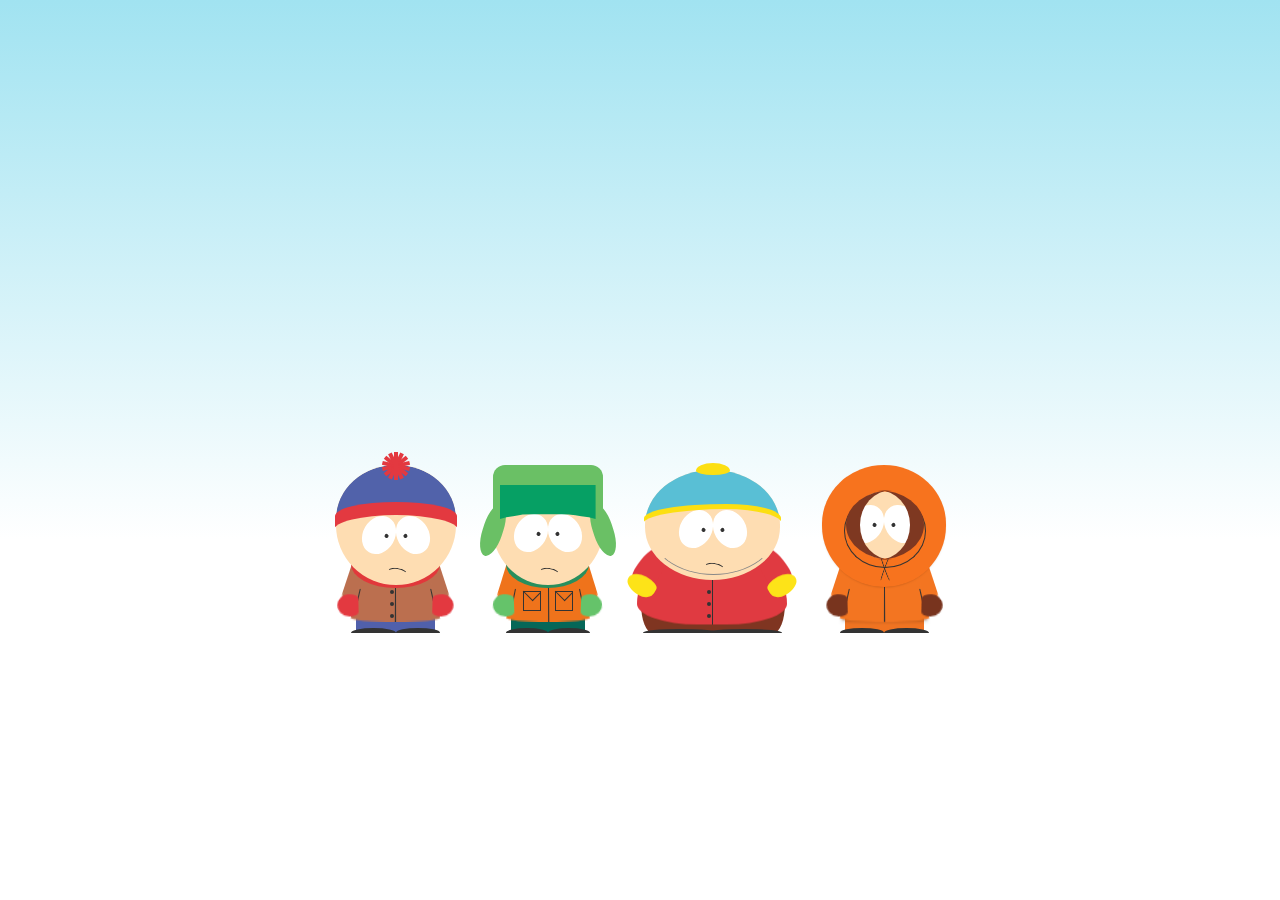
<file: South Park in Pure CSS_files/NRmRXj.html>
<!DOCTYPE html>
<!-- saved from url=(0047)https://s.codepen.io/rachel_web/fullpage/NRmRXj -->
<html lang="en"><head><meta http-equiv="Content-Type" content="text/html; charset=UTF-8">

  
  <link rel="shortcut icon" type="image/x-icon" href="https://static.codepen.io/assets/favicon/favicon-8ea04875e70c4b0bb41da869e81236e54394d63638a1ef12fa558a4a835f1164.ico">
  <link rel="mask-icon" type="" href="https://static.codepen.io/assets/favicon/logo-pin-f2d2b6d2c61838f7e76325261b7195c27224080bc099486ddd6dccb469b8e8e6.svg" color="#111">
  <title>CodePen - South Park in Pure CSS</title>
  <link href="./css(1)" rel="stylesheet">
  
  
  
      <style>
      html {
  height: 100%;
  width: 100%;
  overflow: hidden;
}

body {
  overflow: hidden;
  background-color: #A1E3F1;
  background-image: linear-gradient(to bottom, #A1E3F1 0%, #ffffff 60%);
}
body .container {
  position: absolute;
  padding: 0;
  top: calc(50% - (30px / 2));
  left: calc(50% - (660px / 2));
}
body .container :before, body .container :after {
  position: absolute;
  content: "";
  width: 0;
  height: 0;
}
body .container .boys-container {
  min-width: 660px;
  height: 210px;
  margin: 0 auto;
}
body .container .boys-container .kenny, body .container .boys-container .stan, body .container .boys-container .kyle, body .container .boys-container .cartman {
  position: absolute;
}
body .container .boys-container .kenny *, body .container .boys-container .stan *, body .container .boys-container .kyle *, body .container .boys-container .cartman * {
  position: absolute;
}

.container .eye {
  left: calc(50% - 33px);
  top: 50px;
  height: 40px;
  width: 32px;
  background: #FFFFFF;
  border-radius: 50%;
}
.container .eye:before {
  top: 15px;
  height: 4px;
  width: 4px;
  border-radius: 50%;
  background: #333333;
}
.container .eye.left {
  margin-right: 34px;
  -webkit-transform: rotate(30deg);
          transform: rotate(30deg);
}
.container .eye.left:before {
  right: 7px;
}
.container .eye.right {
  margin-left: 34px;
  -webkit-transform: rotate(-30deg);
          transform: rotate(-30deg);
}
.container .eye.right:before {
  left: 7px;
}

.container .mouth {
  left: calc(50% - 10px);
  bottom: 5px;
  height: 10px;
  width: 20px;
  border: 1px solid transparent;
  border-top: 1px solid #333333;
  border-radius: 50%;
  -webkit-transform: rotate(8deg);
          transform: rotate(8deg);
}

.container .body {
  top: 35px;
  left: 18%;
  width: 64%;
  -webkit-perspective: 60px;
          perspective: 60px;
  -webkit-perspective-origin: 50% 50%;
          perspective-origin: 50% 50%;
  z-index: 7;
}
.container .body .scarf {
  left: -8%;
  top: 0;
  height: 28px;
  width: 116%;
  background: #E1383B;
  border-radius: 50% 50% 50% 50% / 0 0 85% 85%;
}
.container .body .inner {
  left: 0;
  height: 54px;
  width: 100%;
  background: #BB6F4F;
  -webkit-transform: rotateX(20deg);
          transform: rotateX(20deg);
  border-radius: 10% 10% 50% 50% / 0 0 5% 5%;
}
.container .body .inner:before {
  left: 50%;
  height: 100%;
  width: 10px;
  border-left: 1px solid #333333;
}
.container .body .arm {
  height: 38px;
  width: 14px;
  background: #BB6F4F;
  -webkit-transform: rotateX(25deg);
          transform: rotateX(25deg);
}
.container .body .arm:before {
  bottom: 0;
  height: 10px;
  width: 10px;
}
.container .body .arm .hand {
  bottom: -11px;
  height: 18px;
  width: 18px;
  background: #E33940;
}
.container .body .arm.left {
  left: -10px;
  border-radius: 0 0 30% 50% / 0 0 10% 20%;
}
.container .body .arm.left:before {
  right: -2px;
  border-right: 1px solid #333333;
}
.container .body .arm.left .hand {
  left: -1px;
  -webkit-transform: rotateX(-30deg) skewX(14deg);
          transform: rotateX(-30deg) skewX(14deg);
  border-radius: 50% 50% 40% 60% / 50% 20% 20% 50%;
}
.container .body .arm.right {
  right: -10px;
  border-radius: 0 0 50% 30% / 0 0 20% 10%;
}
.container .body .arm.right:before {
  left: -2px;
  border-left: 1px solid #333333;
}
.container .body .arm.right .hand {
  right: -1px;
  -webkit-transform: rotateX(-30deg) skewX(-14deg);
          transform: rotateX(-30deg) skewX(-14deg);
  border-radius: 50% 50% 60% 40% / 20% 50% 50% 20%;
}

.container .buttons {
  top: 77px;
  left: calc(50% - 6px);
  height: 4px;
  width: 4px;
  background: #333333;
  border-radius: 50%;
  z-index: 12;
}
.container .buttons:before, .container .buttons:after {
  height: 100%;
  width: 100%;
  border-radius: inherit;
  background: inherit;
}
.container .buttons:before {
  top: -12px;
}
.container .buttons:after {
  bottom: -12px;
}

.container .legs {
  left: 17%;
  bottom: 12px;
  width: 66%;
  height: 20px;
  background: #5060AB;
}
.container .legs .foot {
  bottom: 0;
  width: calc(50% + 5px);
  height: 5px;
  background: #333333;
  border-radius: 50% 50% 0 0 / 95% 95% 0 0;
}
.container .legs .foot.left {
  left: -5px;
}
.container .legs .foot.right {
  right: -5px;
}

.stan {
  left: calc(13% - (120px / 2));
  height: 120px;
  width: 120px;
  margin-top: 90px;
}
.stan .head {
  top: -60px;
  left: calc(50% - (120px / 2));
  width: 120px;
  height: 120px;
  background-color: #FEDDB2;
  border-radius: 50% 50% 50% 50% / 45% 45% 50% 50%;
  overflow: hidden;
  z-index: 8;
}
.stan .head:before {
  top: 0;
  border-top: 46px solid #5162AA;
  height: 70px;
  width: 100%;
  border-radius: inherit;
}
.stan .hat {
  top: -10px;
  left: -2px;
  width: 124px;
  height: 150px;
  box-shadow: 0 -14px 0 -1px #E33940;
  border-radius: 50% 50% 0 0 / 10% 10% 0 0;
  z-index: 9;
}
.stan .bobble {
  top: -73px;
  left: calc(50% - 14px);
  height: 28px;
  width: 28px;
  z-index: 9;
}
.stan .bobble span {
  left: calc(50% - 2px);
  height: 100%;
  width: 4px;
  background: #E33940;
}
.stan .bobble span:nth-of-type(1) {
  -webkit-transform: rotate(25.7142857143deg);
          transform: rotate(25.7142857143deg);
}
.stan .bobble span:nth-of-type(2) {
  -webkit-transform: rotate(51.4285714286deg);
          transform: rotate(51.4285714286deg);
}
.stan .bobble span:nth-of-type(3) {
  -webkit-transform: rotate(77.1428571429deg);
          transform: rotate(77.1428571429deg);
}
.stan .bobble span:nth-of-type(4) {
  -webkit-transform: rotate(102.8571428571deg);
          transform: rotate(102.8571428571deg);
}
.stan .bobble span:nth-of-type(5) {
  -webkit-transform: rotate(128.5714285714deg);
          transform: rotate(128.5714285714deg);
}
.stan .bobble span:nth-of-type(6) {
  -webkit-transform: rotate(154.2857142857deg);
          transform: rotate(154.2857142857deg);
}
.stan .bobble span:nth-of-type(7) {
  -webkit-transform: rotate(180deg);
          transform: rotate(180deg);
}

.kyle {
  left: calc(36% - (112px / 2));
  height: 120px;
  width: 112px;
  margin-top: 90px;
}
.kyle .head {
  top: -60px;
  left: calc(50% - (112px / 2));
  width: 112px;
  height: 120px;
  background-color: #FEDDB2;
  border-radius: 50%;
  overflow: hidden;
  z-index: 8;
}
.kyle .head .eye {
  top: 48px;
}
.kyle .hat {
  top: -60px;
  left: calc(50% - 55px);
  width: 110px;
  height: 45px;
  background: #6AC065;
  border-radius: 12px 12px 0 0;
  z-index: 9;
}
.kyle .hat span {
  top: 20px;
  left: calc(50% - 48px);
  background: #06A064;
  width: 96px;
  height: 34px;
  -webkit-clip-path: polygon(0% 0%, 100% 0%, 100% 100%, 93% 95%, 85% 92%, 79% 89%, 72% 87%, 65% 86%, 35% 86%, 24% 87%, 20% 89%, 14% 92%, 7% 95%, 0% 100%);
          clip-path: polygon(0% 0%, 100% 0%, 100% 100%, 93% 95%, 85% 92%, 79% 89%, 72% 87%, 65% 86%, 35% 86%, 24% 87%, 20% 89%, 14% 92%, 7% 95%, 0% 100%);
  z-index: 12;
}
.kyle .hat:before, .kyle .hat:after {
  top: 38px;
  width: 20px;
  height: 54px;
  border-radius: 50% 50% 50% 50% / 45% 45% 45% 45%;
  background: #6AC065;
  z-index: 10;
}
.kyle .hat:before {
  left: -10px;
  -webkit-transform: rotate(18deg);
          transform: rotate(18deg);
}
.kyle .hat:after {
  right: -10px;
  -webkit-transform: rotate(-18deg);
          transform: rotate(-18deg);
}
.kyle .body .scarf {
  background: #288F5D;
}
.kyle .body .inner, .kyle .body .arm {
  background: #EF731B;
}
.kyle .body .arm .hand {
  background: #65C36A;
}
.kyle .pocket {
  top: 66px;
  width: 16px;
  height: 18px;
  border: 1px solid #333333;
  z-index: 12;
}
.kyle .pocket:before {
  top: -6px;
  left: 1px;
  height: 60%;
  width: 80%;
  border-bottom: 1px solid #333333;
  border-right: 1px solid #333333;
  -webkit-transform: rotate(45deg);
          transform: rotate(45deg);
}
.kyle .pocket.left {
  left: 31px;
}
.kyle .pocket.right {
  right: 31px;
}
.kyle .legs {
  background: #056758;
}

.cartman {
  left: calc(61% - (160px / 2));
  height: 120px;
  width: 160px;
  margin-top: 90px;
}
.cartman .head {
  top: -55px;
  left: calc(50% - (135px / 2));
  width: 135px;
  height: 110px;
  background-color: #FEDDB2;
  border-radius: 50% 50% 50% 50% / 50% 50% 48% 48%;
  overflow: hidden;
  z-index: 8;
}
.cartman .head:before {
  left: -5%;
  top: 0;
  border-top: 36px solid #59BFD5;
  height: 100px;
  width: 110%;
  border-radius: 50% 50% 50% 50% / 40% 40% 60% 60%;
}
.cartman .head .eye {
  top: 39px;
}
.cartman .head .chin {
  left: 2%;
  bottom: 5px;
  height: 90%;
  width: 96%;
  border-radius: inherit;
  border: 1px solid transparent;
  border-bottom-color: #888888;
}
.cartman .hat {
  top: -16px;
  left: calc(50% - ((135px + 4px) / 2));
  width: 139px;
  height: 150px;
  box-shadow: 0 -6px 0 -1px #FCDF12;
  border-radius: 60% 40% 0 0 / 10% 10% 0 0;
  z-index: 9;
}
.cartman .bobble {
  top: -62px;
  left: calc(50% - 17px);
  height: 12px;
  width: 34px;
  background: #FCDF12;
  border-radius: 50% 50% 50% 50% / 65% 65% 35% 35%;
  z-index: 9;
}
.cartman .body-cartman {
  top: 30px;
  left: 3%;
  height: 70px;
  width: 94%;
  background: #E03A41;
  -webkit-transform: rotateX(10deg);
          transform: rotateX(10deg);
  border-radius: 30% 30% 40% 40% / 70% 70% 30% 30%;
}
.cartman .body-cartman:before {
  left: 50%;
  height: 100%;
  width: 10px;
  border-left: 1px solid #333333;
}
.cartman .body-cartman .arm {
  top: -8px;
  height: 42px;
  width: 25px;
  background: #E03A41;
}
.cartman .body-cartman .arm .hand {
  bottom: -8px;
  height: 20px;
  width: 30px;
  background: #FDE318;
}
.cartman .body-cartman .arm.left {
  left: 0px;
  border-radius: 40% 0 0 30% / 70% 0 0 30%;
  -webkit-transform: rotate(30deg);
          transform: rotate(30deg);
}
.cartman .body-cartman .arm.left .hand {
  left: -1px;
  border-radius: 50% 50% 40% 60% / 50% 30% 50% 50%;
}
.cartman .body-cartman .arm.right {
  right: 0;
  border-radius: 0 40% 30% 0 / 0 70% 30% 0;
  -webkit-transform: rotate(-30deg);
          transform: rotate(-30deg);
}
.cartman .body-cartman .arm.right .hand {
  right: -1px;
  border-radius: 50% 50% 60% 40% / 30% 50% 50% 50%;
}
.cartman .legs {
  left: 5%;
  width: 90%;
  height: 30px;
  background: #7F3521;
  border-radius: 0 0 8% 8% / 0 0 99% 99%;
}
.cartman .legs .foot {
  width: 52%;
  height: 4px;
}
.cartman .legs .foot.left {
  left: 2%;
}
.cartman .legs .foot.right {
  right: 2%;
}

.kenny {
  left: calc(87% - (120px / 2));
  height: 120px;
  width: 120px;
  margin-top: 90px;
}
.kenny .hoodie {
  top: -60px;
  left: calc(50% - ((120px + 4px) / 2));
  height: 122px;
  width: 124px;
  background: #F7731E;
  border-radius: 50% 50% 50% 50% / 48% 48% 50% 50%;
  z-index: 8;
  box-shadow: 0 1px 3px -2px rgba(0, 0, 0, 0.5);
}
.kenny .hoodie:before, .kenny .hoodie:after {
  top: 90px;
  height: 25px;
  width: 1px;
  border: 1px solid transparent;
  border-left: 1px solid #333333;
  border-radius: 50%;
  -webkit-transform-origin: top, center;
          transform-origin: top, center;
  left: 50%;
}
.kenny .hoodie:before {
  -webkit-transform: rotate(20deg);
          transform: rotate(20deg);
}
.kenny .hoodie:after {
  -webkit-transform: rotate(-20deg);
          transform: rotate(-20deg);
}
.kenny .head {
  top: -60px;
  left: calc(50% - (120px / 2));
  width: 120px;
  height: 120px;
  background-color: #FEDDB2;
  border-radius: 50% 50% 50% 50% / 48% 48% 50% 50%;
  -webkit-clip-path: circle(28% at 50% 50%);
          clip-path: circle(28% at 50% 50%);
  z-index: 8;
}
.kenny .head .eye {
  top: 39px;
}
.kenny .hoodie-edge {
  top: -31px;
  left: 20px;
  height: 72px;
  width: 80px;
  border: 1px solid #333333;
  border-top-color: transparent;
  border-radius: 50%;
  z-index: 9;
}
.kenny .hoodie-edge:before, .kenny .hoodie-edge:after {
  top: -5px;
  width: calc(100% - 2px);
  height: calc(100% - 2px);
  border-left: 14px solid #7E3821;
  border-radius: 50%;
}
.kenny .hoodie-edge:before {
  left: 1px;
}
.kenny .hoodie-edge:after {
  -webkit-transform: rotate(180deg);
          transform: rotate(180deg);
  right: 1px;
}
.kenny .body .inner, .kenny .body .arm {
  background: #F37521;
}
.kenny .body .inner {
  box-shadow: 0 1px 3px -2px rgba(0, 0, 0, 0.5);
}
.kenny .body .arm .hand {
  background: #78341E;
}
.kenny .legs {
  background: #F07321;
}

.logo {
  position: absolute;
  bottom: 62%;
  right: 28%;
  z-index: -1;
  height: 295px;
  width: 260px;
  background: url("http://vignette2.wikia.nocookie.net/logopedia/images/b/bc/South_Park_Logo.svg/revision/latest?cb=20150317201007") no-repeat;
  background-size: 260px;
  -webkit-transform: rotate(3deg);
          transform: rotate(3deg);
}

    </style>

  <script>
  window.console = window.console || function(t) {};
</script>

  
  
  <script>
  if (document.location.search.match(/type=embed/gi)) {
    window.parent.postMessage("resize", "*");
  }
</script>


</head>

<body translate="no">

  <div class="container">
  <div class="logo"></div>
  <div class="boys-container">
    <div class="stan">
      <div class="head">
        <div class="eye left"></div>
        <div class="eye right"></div>
        <div class="mouth"></div>
      </div>
      <div class="hat"></div>
      <div class="bobble">
        <span></span>
        <span></span>
        <span></span>
        <span></span>
        <span></span>
        <span></span>
        <span></span>
      </div>
      <div class="body">
        <div class="inner"></div>
        <div class="arm left">
          <div class="hand"></div>
        </div>
        <div class="arm right">
          <div class="hand"></div>
        </div>
        <div class="scarf"></div>
      </div>
      <div class="buttons"></div>
      <div class="legs">
        <div class="foot left"></div>
        <div class="foot right"></div>
      </div>
    </div>
    <div class="kyle">
      <div class="head">
        <div class="eye left"></div>
        <div class="eye right"></div>
        <div class="mouth"></div>
      </div>
      <div class="hat">
        <span></span>
      </div>
      <div class="body">
        <div class="inner"></div>
        <div class="arm left">
          <div class="hand"></div>
        </div>
        <div class="arm right">
          <div class="hand"></div>
        </div>
        <div class="scarf"></div>
      </div>
      <div class="pocket left"></div>
      <div class="pocket right"></div>
      <div class="legs">
        <div class="foot left"></div>
        <div class="foot right"></div>
      </div>
    </div>
    <div class="cartman">
      <div class="head">
        <div class="eye left"></div>
        <div class="eye right"></div>
        <div class="mouth"></div>
        <div class="chin"></div>
      </div>
      <div class="hat"></div>
      <div class="bobble"></div>
      <div class="legs">
        <div class="foot left"></div>
        <div class="foot right"></div>
      </div>
      <div class="body-cartman">
        <div class="inner"></div>
        <div class="arm left">
          <div class="hand"></div>
        </div>
        <div class="arm right">
          <div class="hand"></div>
        </div>
      </div>
      <div class="buttons"></div>
    </div>
    <div class="kenny">
      <div class="hoodie"></div>
      <div class="head">
        <div class="eye left"></div>
        <div class="eye right"></div>
      </div>
      <div class="hoodie-edge"></div>
      <div class="body">
        <div class="inner"></div>
        <div class="arm left">
          <div class="hand"></div>
        </div>
        <div class="arm right">
          <div class="hand"></div>
        </div>
      </div>
      <div class="legs">
        <div class="foot left"></div>
        <div class="foot right"></div>
      </div>
    </div>
  </div>
</div>
  
  
  
  
  




 </body></html>
</file>
